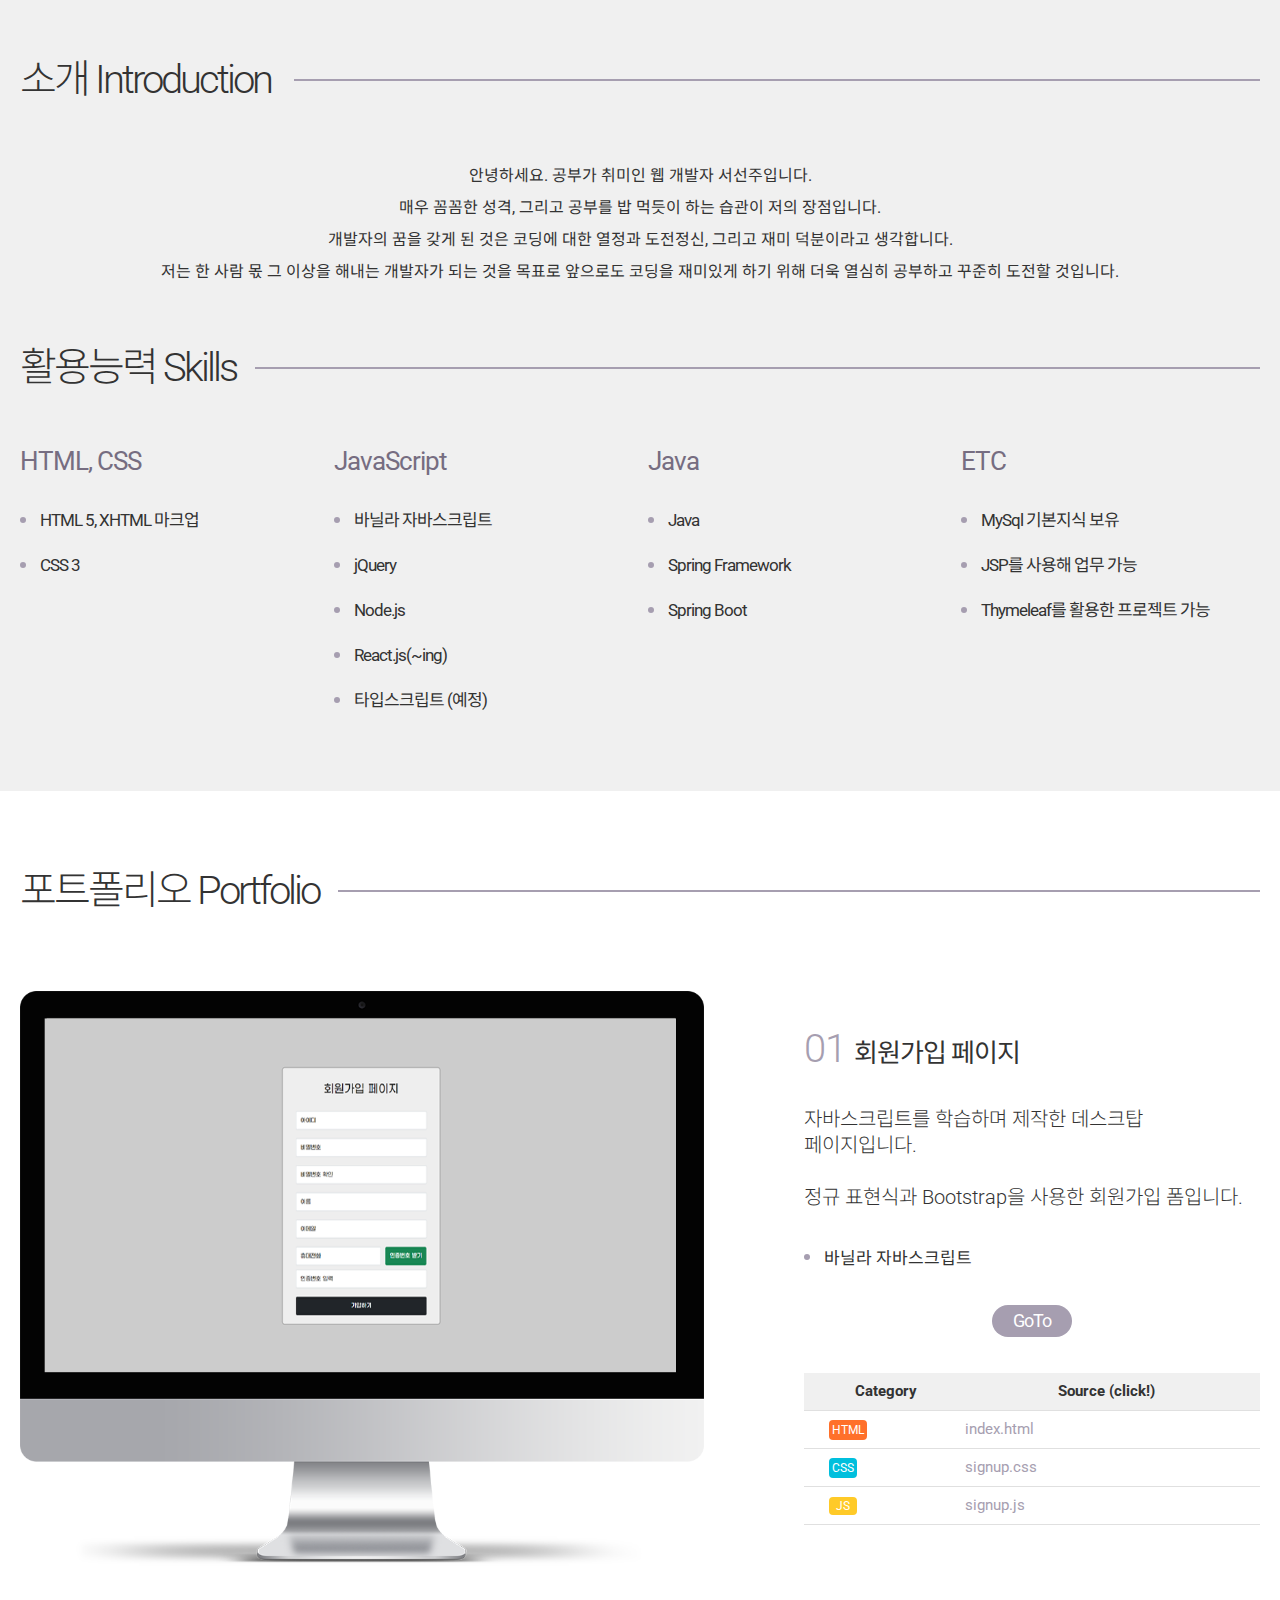
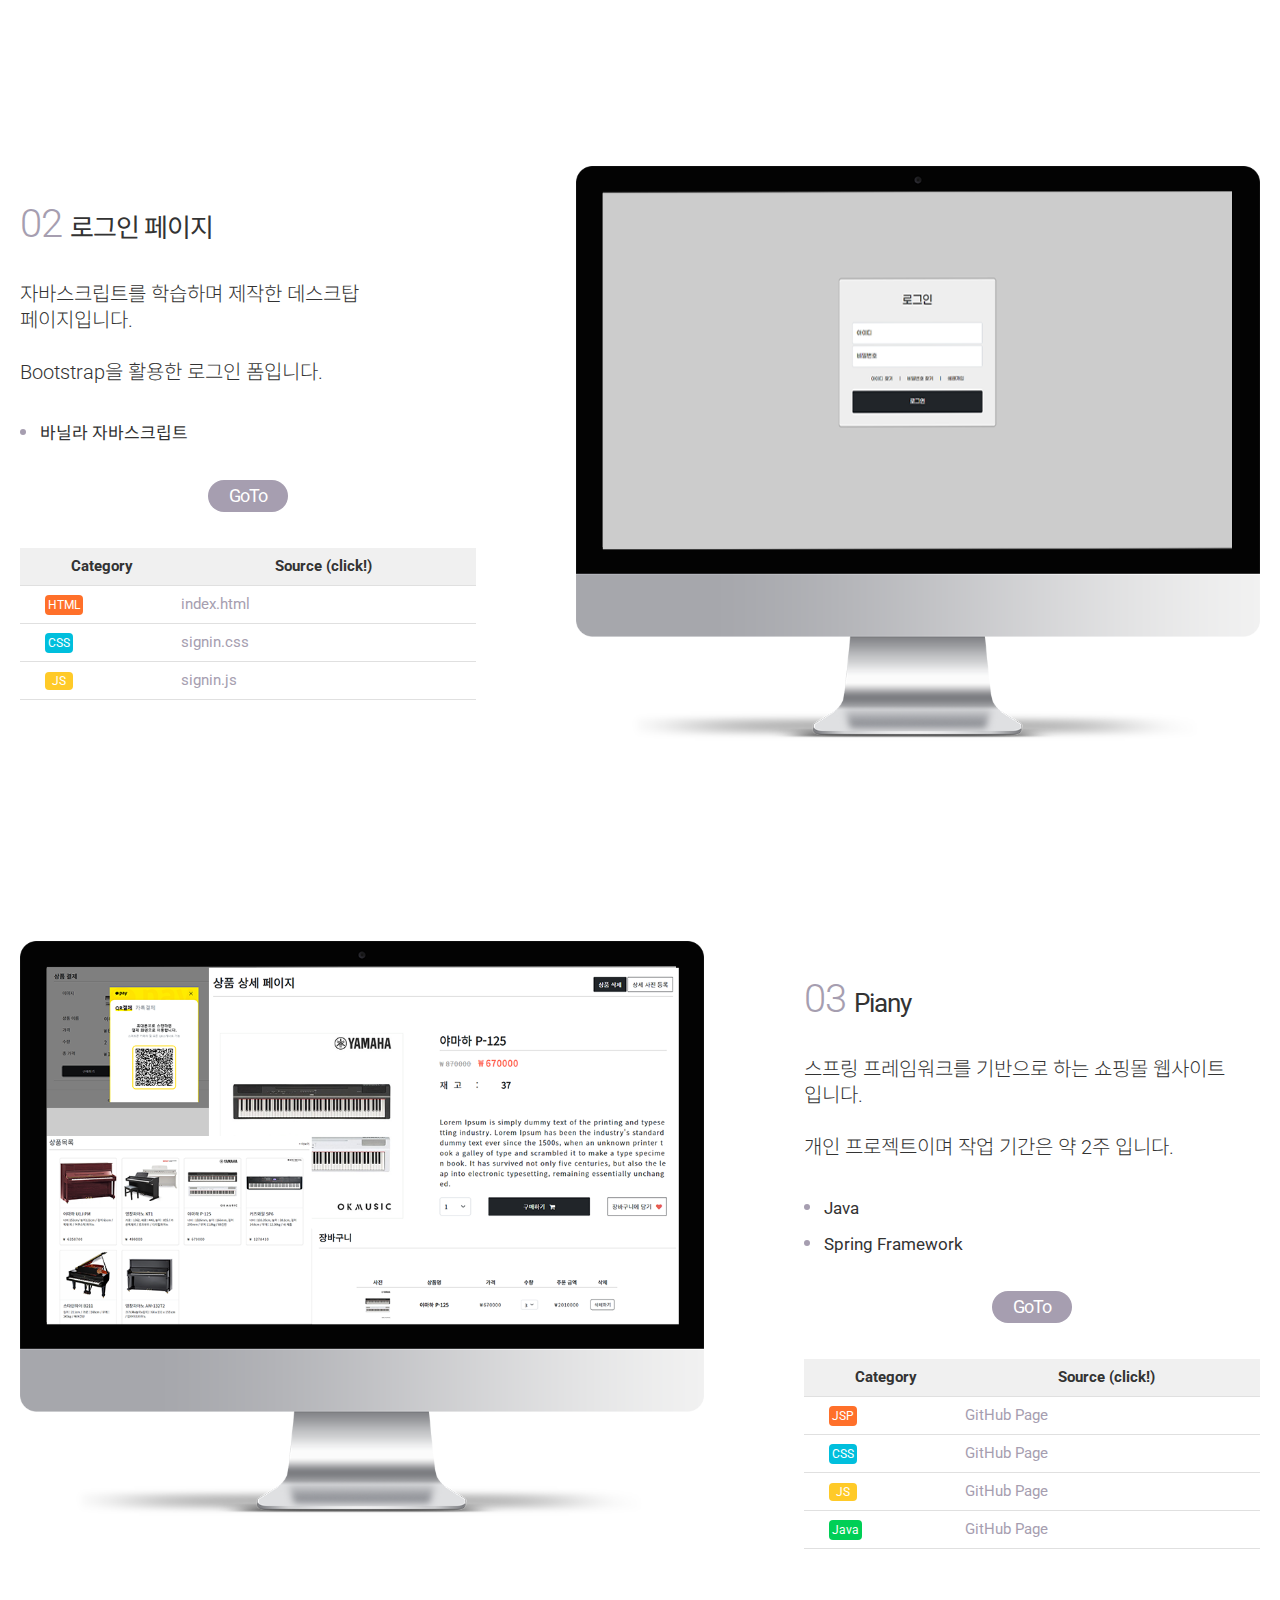
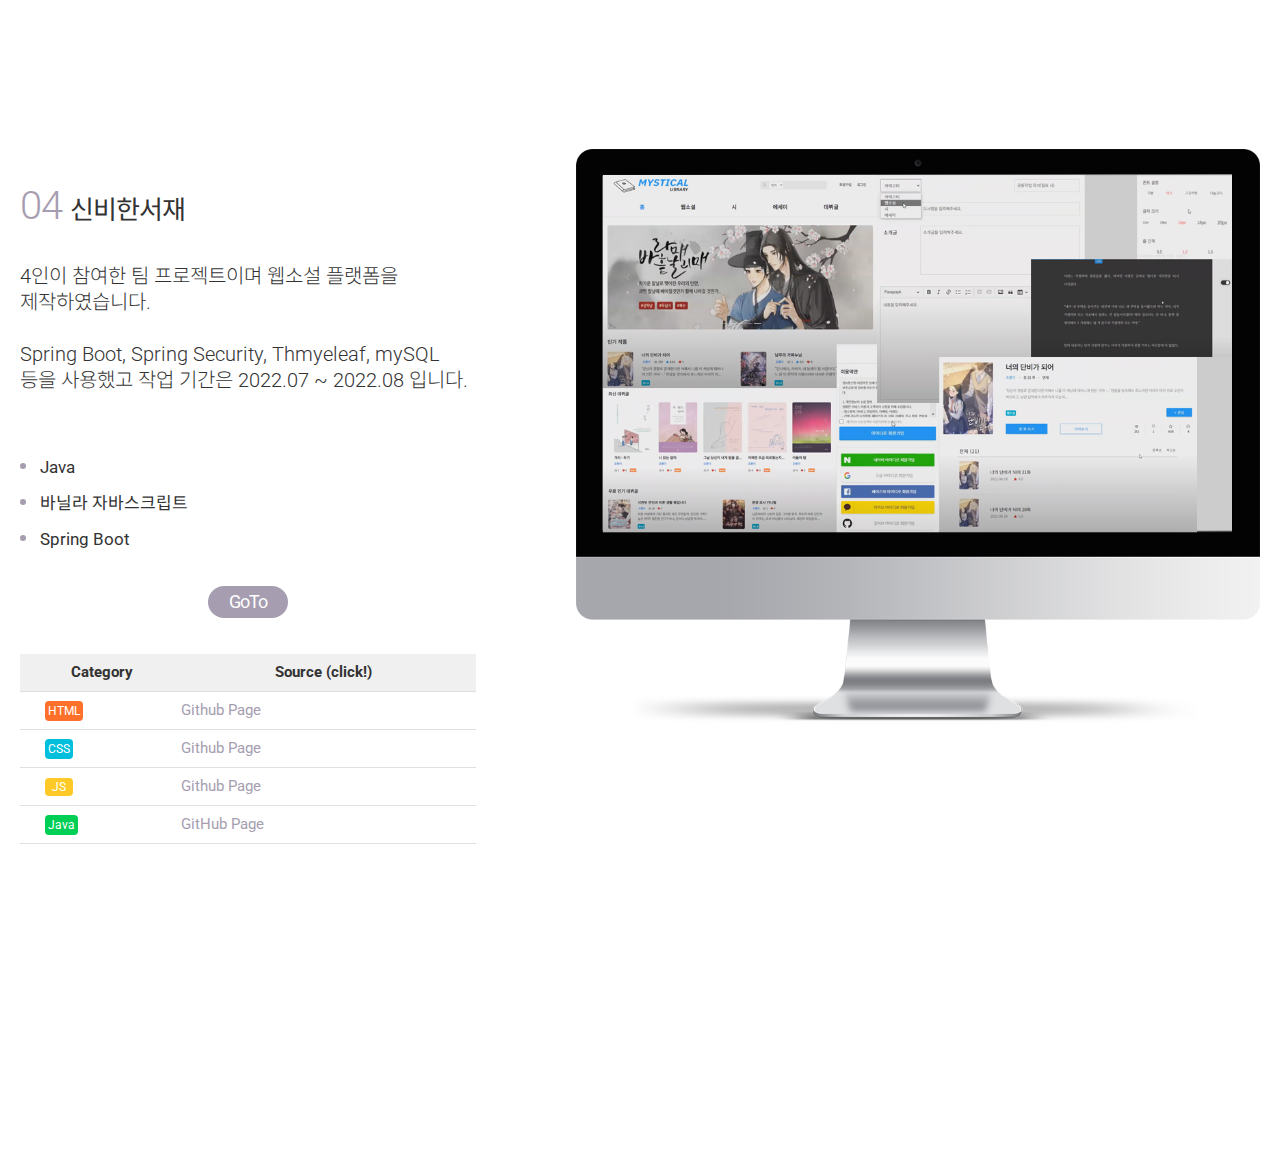
<file: index.html>
<!DOCTYPE html>
<html lang="ko">
<head>
	<meta charset="UTF-8">
	<meta http-equiv="X-UA-Compatible" content="IE=edge">
	<meta name="viewport" content="width=device-width, initial-scale=1.0">
	<title>포트폴리오 | 서선주</title>

	<link rel="stylesheet" media="all" href="./css/common.css" />
	<link rel="stylesheet" href="https://cdnjs.cloudflare.com/ajax/libs/font-awesome/5.8.2/css/all.min.css" />
</head>
<body>
	<div class="wrap">
		<!-- 메인 -->
		<main>
			<div class="skills">
				<div class="inner">
					<h2 class="intro_h2"><span>소개 Introduction</span></h2>
					<p>안녕하세요. 공부가 취미인 웹 개발자 서선주입니다.</p>
					<p>매우 꼼꼼한 성격, 그리고 공부를 밥 먹듯이 하는 습관이 저의 장점입니다.</p>
					<p>개발자의 꿈을 갖게 된 것은 코딩에 대한 열정과 도전정신, 그리고 재미 덕분이라고 생각합니다.</p>
					<p>저는 한 사람 몫 그 이상을 해내는 개발자가 되는 것을 목표로 앞으로도 코딩을 재미있게 하기 위해 더욱 열심히 공부하고 꾸준히 도전할 것입니다.</p>
					<h2><span>활용능력 Skills</span></h2>
					<ul class="skill_list">
						<li>
							HTML, CSS
							<ul>
								<li><span>HTML 5, XHTML 마크업</span></li>
								<li><span>CSS 3</span></li>
							</ul>
						</li>
						<li>
							JavaScript
							<ul>
								<li><span>바닐라 자바스크립트</span></li>
								<li><span>jQuery</span></li>
								<li><span>Node.js</span></li>
								<li><span>React.js(~ing)</span></li>
								<li><span>타입스크립트 (예정)</span></li>
							</ul>
						</li>
						<li>
							Java
							<ul>
								<li><span>Java</span></li>
								<li><span>Spring Framework</span></li>
								<li><span>Spring Boot</span></li>
							</ul>
						</li>
						<li>
							ETC
							<ul>
								<li><span>MySql 기본지식 보유</span></li>
								<li><span>JSP를 사용해 업무 가능</span></li>
								<li><span>Thymeleaf를 활용한 프로젝트 가능</span></li>
							</ul>
						</li>
					</ul>
				</div>
			</div>
			<div class="portfolio">
				<div class="inner">
					<h2><span>포트폴리오 Portfolio</span></h2>
					<ol class="portfolio_list">
						<li>
							<div class="img_area"><img src="./img/img_portfolio1.png" alt=""></div>
							<div class="portfolio_cont">
								<h3>
									<span class="num_portfolio">01</span>
									회원가입 페이지
								</h3>
								<p class="summary">
									자바스크립트를 학습하며 제작한 데스크탑 페이지입니다.<br /><br />정규 표현식과 Bootstrap을 사용한 회원가입 폼입니다.
								</p>
								<ul class="point">
									<li>
										<span>바닐라 자바스크립트</span>
									</li>
								</ul>
								<div class="btn_area">
									<a href="./1.SignUp/index.html" target="_blank" class="btn_goto">GoTo</a>
								</div>
								<table class="file_link">
									<thead>
										<tr>
											<th id="col1">Category</th>
											<th id="col2">Source (click!)</th>
										</tr>
									</thead>
									<tbody>
										<tr>
											<td headers="col1">
												<span class="category html">HTML</span>
											</td>
											<td headers="col2">
												<a href="https://github.com/yunabi21/yunabi21.github.io/blob/main/1.SignUp/index.html" target="_blank">index.html</a>
											</td>
										</tr>
										<tr>
											<td headers="col1">
												<span class="category css">CSS</span>
											</td>
											<td headers="col2">
												<a href="https://github.com/yunabi21/yunabi21.github.io/blob/main/1.SignUp/css/signup.css" target="_blank">signup.css</a>
											</td>
										</tr>
										<tr>
											<td headers="col1">
												<span class="category js">JS</span>
											</td>
											<td headers="col2">
												<a href="https://github.com/yunabi21/yunabi21.github.io/blob/main/1.SignUp/js/signup.js" target="_blank">signup.js</a>
											</td>
										</tr>
									</tbody>
								</table>
							</div>
						</li>
						<li>
							<div class="img_area"><img src="./img/img_portfolio2.png" alt=""></div>
							<div class="portfolio_cont">
								<h3>
									<span class="num_portfolio">02</span>
									로그인 페이지
								</h3>
								<p class="summary">
									자바스크립트를 학습하며 제작한 데스크탑 페이지입니다.<br /><br />Bootstrap을 활용한 로그인 폼입니다.
								</p>
								<ul class="point">
									<li>
										<span>바닐라 자바스크립트</span>
									</li>
								</ul>
								<div class="btn_area">
									<a href="./2.SignIn/index.html" target="_blank" class="btn_goto">GoTo</a>
								</div>
								<table class="file_link">
									<thead>
										<tr>
											<th id="col1">Category</th>
											<th id="col2">Source (click!)</th>
										</tr>
									</thead>
									<tbody>
										<tr>
											<td headers="col1">
												<span class="category html">HTML</span>
											</td>
											<td headers="col2">
												<a href="https://github.com/yunabi21/yunabi21.github.io/blob/main/2.SignIn/index.html" target="_blank">index.html</a>
											</td>
										</tr>
										<tr>
											<td headers="col1">
												<span class="category css">CSS</span>
											</td>
											<td headers="col2">
												<a href="https://github.com/yunabi21/yunabi21.github.io/blob/main/2.SignIn/css/signin.css" target="_blank">signin.css</a>
											</td>
										</tr>
										<tr>
											<td headers="col1">
												<span class="category js">JS</span>
											</td>
											<td headers="col2">
												<a href="https://github.com/yunabi21/yunabi21.github.io/blob/main/2.SignIn/js/signin.js" target="_blank">signin.js</a>
											</td>
										</tr>
									</tbody>
								</table>
								</table>
							</div>
						</li>
						<li>
							<div class="img_area"><img src="./img/img_portfolio3.png" alt=""></div>
							<div class="portfolio_cont">
								<h3>
									<span class="num_portfolio">03</span>
									Piany
								</h3>
								<p class="summary">
									스프링 프레임워크를 기반으로 하는 쇼핑몰 웹사이트 입니다.<br /><br />개인 프로젝트이며 작업 기간은 약 2주 입니다.
								</p>
								<ul class="point">
									<li>
										<span>Java</span>
									</li>
									<li>
										<span>Spring Framework</span>
									</li>
								</ul>
								<div class="btn_area">
									<a href="https://github.com/yunabi21/SpringMVC_Project_Piany" target="_blank"
										class="btn_goto">GoTo</a>
								</div>
								<table class="file_link">
									<thead>
										<tr>
											<th id="col1">Category</th>
											<th id="col2">Source (click!)</th>
										</tr>
									</thead>
									<tbody>
										<tr>
											<td headers="col1">
												<span class="category html">JSP</span>
											</td>
											<td headers="col2">
												<a href="https://github.com/yunabi21/SpringMVC_Project_Piany/tree/main/src/main/webapp/WEB-INF/views" target="_blank">GitHub Page</a>
											</td>
										</tr>
										<tr>
											<td headers="col1">
												<span class="category css">CSS</span>
											</td>
											<td headers="col2">
												<a href="https://github.com/yunabi21/SpringMVC_Project_Piany/tree/main/src/main/webapp/resources/css" target="_blank">GitHub Page</a>
											</td>
										</tr>
										<tr>
											<td headers="col1">
												<span class="category js">JS</span>
											</td>
											<td headers="col2">
												<a href="https://github.com/yunabi21/SpringMVC_Project_Piany/tree/main/src/main/webapp/resources/js" target="_blank">GitHub Page</a>
											</td>
										</tr>
										<tr>
											<td headers="col1">
												<span class="category java">Java</span>
											</td>
											<td headers="col2">
												<a href="https://github.com/yunabi21/SpringMVC_Project_Piany/tree/main/src/main/java/com/project/piany"
													target="_blank">GitHub Page</a>
											</td>
										</tr>
									</tbody>
								</table>
							</div>
						</li>
						<li>
							<div class="img_area"><img src="./img/img_portfolio4.png" alt=""></div>
							<div class="portfolio_cont">
								<h3>
									<span class="num_portfolio">04</span>
									신비한서재
								</h3>
								<p class="summary">
									4인이 참여한 팀 프로젝트이며 웹소설 플랫폼을 제작하였습니다.<br /><br />
									Spring Boot, Spring Security, Thmyeleaf, mySQL 등을 사용했고 작업 기간은 2022.07 ~ 2022.08 입니다.<br /><br />
								</p>
								<ul class="point">
									<li>
										<span>Java</span>
									</li>
									<li>
										<span>바닐라 자바스크립트</span>
									</li>
									<li>
										<span>Spring Boot</span>
									</li>
								</ul>
								<div class="btn_area">
									<a href="https://github.com/YLjavaT/mystical_library" target="_blank" class="btn_goto">GoTo</a>
								</div>
								<table class="file_link">
									<thead>
										<tr>
											<th id="col1">Category</th>
											<th id="col2">Source (click!)</th>
										</tr>
									</thead>
									<tbody>
										<tr>
											<td headers="col1">
												<span class="category html">HTML</span>
											</td>
											<td headers="col2">
												<a href="https://github.com/YLjavaT/mystical_library/tree/main/src/main/resources/templates" target="_blank">Github Page</a>
											</td>
										</tr>
										<tr>
											<td headers="col1">
												<span class="category css">CSS</span>
											</td>
											<td headers="col2">
												<a href="https://github.com/YLjavaT/mystical_library/tree/main/src/main/resources/static/css" target="_blank">Github Page</a>
											</td>
										</tr>
										<tr>
											<td headers="col1">
												<span class="category js">JS</span>
											</td>
											<td headers="col2">
												<a href="https://github.com/YLjavaT/mystical_library/tree/main/src/main/resources/static/js" target="_blank">Github Page</a>
											</td>
										</tr>
										<tr>
											<td headers="col1">
												<span class="category java">Java</span>
											</td>
											<td headers="col2">
												<a href="https://github.com/YLjavaT/mystical_library/tree/main/src/main/java/com/its/library" target="_blank">GitHub Page</a>
											</td>
										</tr>
									</tbody>
								</table>
								</table>
							</div>
						</li>
					</ol>
				</div>
			</div>
			<button type="button" class="btn_top"><span class="hidden_text">최상단으로 가기</span></button>
		</main>
		<!-- 푸터 -->
		<footer>
			<h2>Contacts</h2>
			<ul class="contact_list">
				<li>
					<a href="mailto:yunabi21@gmail.com"><i class="far fa-envelope"></i>yunabi21@gmail.com</a>
				</li>
				<!-- <li><i class="fas fa-phone"></i>010 0000 0000</li> -->
				<li><a href="https://github.com/yunabi21"><i class="fab fa-github"></i>GitHub account</a></li>
			</ul>
		</footer>
	</div>
	<script>
		const html = document.querySelector('html');
		const btnTop = html.querySelector('.btn_top');

		window.addEventListener('scroll', () => { // 스크롤 노출설정
			if (html.scrollTop > 1170) {
				btnTop.style.visibility = 'visible';
			} else {
				btnTop.style.visibility = 'hidden';
			}
		});

		btnTop.addEventListener('click', () => { // 클릭시
			window.scroll({
				behavior: 'smooth',
				top: 0
			});
		});
	</script>
</body>

</html>
</file>
<file: css/common.css>
@charset "utf-8";
@import url('https://fonts.googleapis.com/css?family=Roboto:300,400,500,700&display=swap');
@import url('https://fonts.googleapis.com/css?family=Noto+Sans+KR:100,300,400,500,700&display=swap&subset=korean');

/*reset*/
body {
	font: normal 18px 'Roboto', 'Noto Sans KR'; 
	font-weight: 400;
	line-height: 1;
	color: #333;
	background-color: #fff;
	margin: 0;
	padding: 0;
}
* {box-sizing: border-box;}
b, strong {font-weight: 700;}
h1, h2, h3, h4, h5, h6 {font-size:1em;}
h1, h2, h3, h4, h5, h6, div, p, dl, dt, dd, ul, ol, li, form, fieldset, blockquote, address, table, thead, tbody, tfoot, tr, td, caption {
	margin: 0;
	padding: 0;
}
table {width: 100%; border-collapse: collapse;}
ul, ol {list-style:	none;}
a {color: #333; text-decoration: none;}
img {vertical-align: top;}
em {font-style: normal;}
i {font-style: normal;}
address {font-style: normal;}
button {outline: 0;}

/* common */
.inner {position: relative; max-width: 1290px; width: 100%; padding: 0 20px; margin: 0 auto;}
h2 {position: relative; padding: 60px 0; font-size: 40px; font-weight: 300; letter-spacing: -3px;}
h2::after {position: absolute; top: 50%; left: 235px; right: 0; content: ''; height: 2px; background-color: #a69eb0; transform: translateY(-50%);}
h3 {font-size: 26px; font-weight: 400; letter-spacing: -1px;}
.num_portfolio {margin-right: 3px; color: #a69eb0; font-size: 40px; font-weight: 300;}
.summary {line-height: 1.3; margin: 37px 0; font-size: 20px; font-weight: 300; word-break: keep-all;}
.point > li + li {margin-top: 14px}
.point > li > span {position: relative; line-height: 1.3; padding-left: 20px; font-size: 17px; word-break: keep-all;}
.point > li > span::before {position: absolute; top: 6px; left: 0; content: ''; width: 6px; height: 6px; border-radius: 100%; background-color: #a69eb0;}
.btn_area {margin: 36px 0; text-align: center;}
.btn_area .btn_goto {display: inline-block; width: 80px; padding: 7px 0; border-radius: 16px; background-color: #a69eb0; color: #fff; letter-spacing: -1px;}
.btn_area .btn_goto:hover {background-color: #766d81;}
.file_link {font-size: 15px;}
.file_link th {padding: 11px; border-bottom: 1px solid #e0e0e0; background-color: #f0f0f0;}
.file_link th#col1 {width: 150px; padding-left: 25px;}
.file_link td {padding: 11px; border-bottom: 1px solid #e0e0e0;}
.file_link td .category {padding: 3px; margin-left: 14px; border-radius: 4px; color: #fff; font-size: 12px;}
.file_link td .category.html {background-color: #ff702a;}
.file_link td .category.css {background-color: #00bfdd;}
.file_link td .category.js {padding: 2px 7px; background-color: #ffca28;}
.file_link td .category.java {background-color: #00cf56;}
.file_link td a {color: #a69eb0;}
.file_link td a:hover {color: #766d81;}
.hidden_text {position: absolute; display: inline-block; text-indent: -9999px;}

/* main */
main {position: relative; margin-bottom: 250px; background-color: #fff; z-index: 100;}
.skills {background-color: #f0f0f0;}
.skills .intro_h2::after {position: absolute; top: 50%; left: 274px; right: 0; content: ''; height: 2px; background-color: #a69eb0; transform: translateY(-50%);}
.skills p {text-align: center; font-size: 16px; line-height: 32px;}
.skills .skill_list {display: flex; justify-content: center; padding-bottom: 80px;}
.skills .skill_list > li {width: 25%; color: #766d81; font-size: 26px; letter-spacing: -1px;}
.skills .skill_list > li + li {margin-left: 15px;}
.skills .skill_list > li > ul {margin-top: 30px;}
.skills .skill_list > li > ul > li + li {margin-top: 18px;}
.skills .skill_list > li > ul > li > span {position: relative; line-height: 1.3; padding-left: 20px; color: #333; font-size: 17px;}
.skills .skill_list > li > ul > li > span::before {position: absolute; top: 7px; left: 0; content: ''; width: 6px; height: 6px; border-radius: 100%; background-color: #a69eb0;}
.portfolio {padding-bottom: 80px;}
.portfolio h2 {padding: 80px 0;}
.portfolio h2::after {left: 318px;}
.portfolio .portfolio_list > li {display: flex;}
.portfolio .portfolio_list > li + li {margin-top: 200px;}
.portfolio .portfolio_list > li .img_area {width: 60%;}
.portfolio .portfolio_list > li:nth-child(odd) .img_area {margin-right: 8%;}
.portfolio .portfolio_list > li:nth-child(even) .img_area {margin-left: 8%; order: 2;}
.portfolio .portfolio_list > li img {width: 100%;}
.portfolio .portfolio_list > li .portfolio_cont {width: 40%; padding-top: 3%;}
.portfolio .portfolio_list > li:nth-child(6) .portfolio_cont {padding-top: 0;}
.portfolio .portfolio_list > li:nth-child(7) .portfolio_cont {padding-top: 0;}
.portfolio .portfolio_list > li:nth-child(9) .portfolio_cont {padding-top: 0;}
.btn_top {visibility: hidden; position: fixed; bottom: 24px; right: 32px; width: 58px; height: 58px; border: 0; background-color: transparent; text-align: center; color: #fff; font-size: 15px; font-weight: 500; cursor: pointer;}
.btn_top::before {position: absolute; top: 0; left: 0; content: ''; width: 100%; height: 100%; border-radius: 5px; background-color: #a69eb0; transition: all 0.2s linear;}
.btn_top::after {position: absolute; top: 50%; left: 0; right: 0; content: 'TOP'; transform: translateY(-50%);}
.btn_top:hover::before {border-radius: 12px; background-color: #766d81; transform: rotate(-45deg) scale(0.8, 0.8);}

/* footer */
footer {position: fixed; bottom: 0; left: 0; right: 0; padding:20px 0 50px; background-color: #f0f0f0; text-align: center;}
footer h2 {padding: 30px 0; font-size: 33px; letter-spacing: -1px;}
footer h2::after {display: none;}
.contact_list > li i {margin-right: 7px;}
.contact_list > li + li {margin-top: 15px;}

/* 814 이하 */
@media screen and (max-width: 814px) {
	/* common */
	h2 {padding: 40px 0;}

	/* main */
	.skills .skill_list {display: block; padding-bottom: 60px; text-align: center;}
	.skills .skill_list > li {width: 100%;}
	.skills .skill_list > li + li {margin-top: 60px; margin-left: 0;}
	.skills .skill_list > li > ul {margin-top: 20px;}
	.portfolio .portfolio_list > li {display: block; text-align: center;}
	.portfolio .portfolio_list > li + li {margin-top: 100px;}
	.portfolio .portfolio_list > li .img_area {width: 100%;}
	.portfolio .portfolio_list > li:nth-child(odd) .img_area {margin-right: 0;}
	.portfolio .portfolio_list > li:nth-child(even) .img_area {margin-left: 0;}
	.portfolio .portfolio_list > li .portfolio_cont {width: 100%; padding-top: 8%;}
	.portfolio .portfolio_list > li:nth-child(6) .portfolio_cont {padding-top: 8%;}
	.portfolio .portfolio_list > li:nth-child(7) .portfolio_cont {padding-top: 8%;}
	.portfolio .portfolio_list > li:nth-child(9) .portfolio_cont {padding-top: 8%;}
}

/* 414 이하 */
@media screen and (max-width: 414px) {
	/* common */
	h2 {font-size: 28px;}
	h2::after {left: 160px;}
	h3 {font-size: 23px;}
	.num_portfolio {font-size: 37px;}
	.summary {margin: 30px 0; font-size: 18px;}
	.point > li > span {font-size: 16px;}

	/* main */
	.skills .skill_list > li {font-size: 22px;}
	.skills .skill_list > li + li {margin-top: 52px;}
	.skills .skill_list > li > ul > li > span {font-size: 16px;}
	.portfolio h2 {padding: 60px 0;}
	.portfolio h2::after {left: 215px;}
	.btn_top {display: none;}
}
</file>
